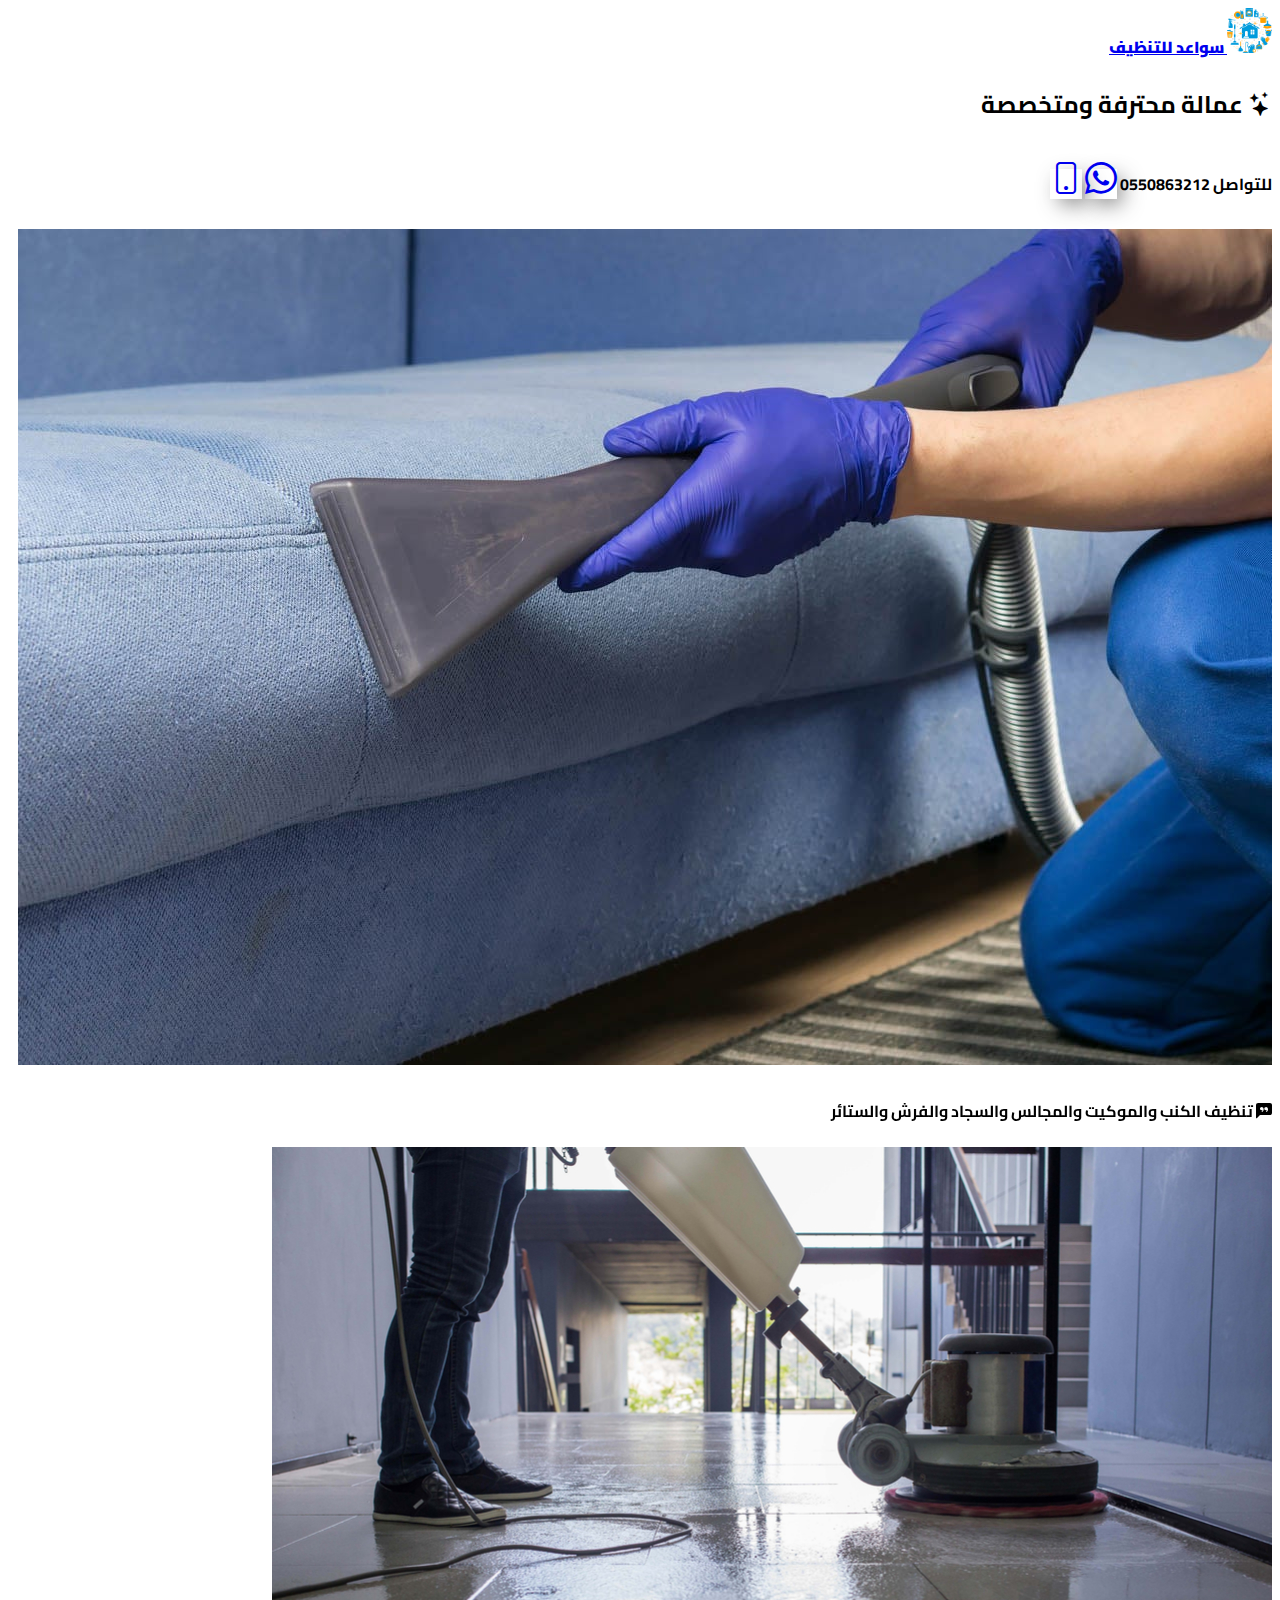
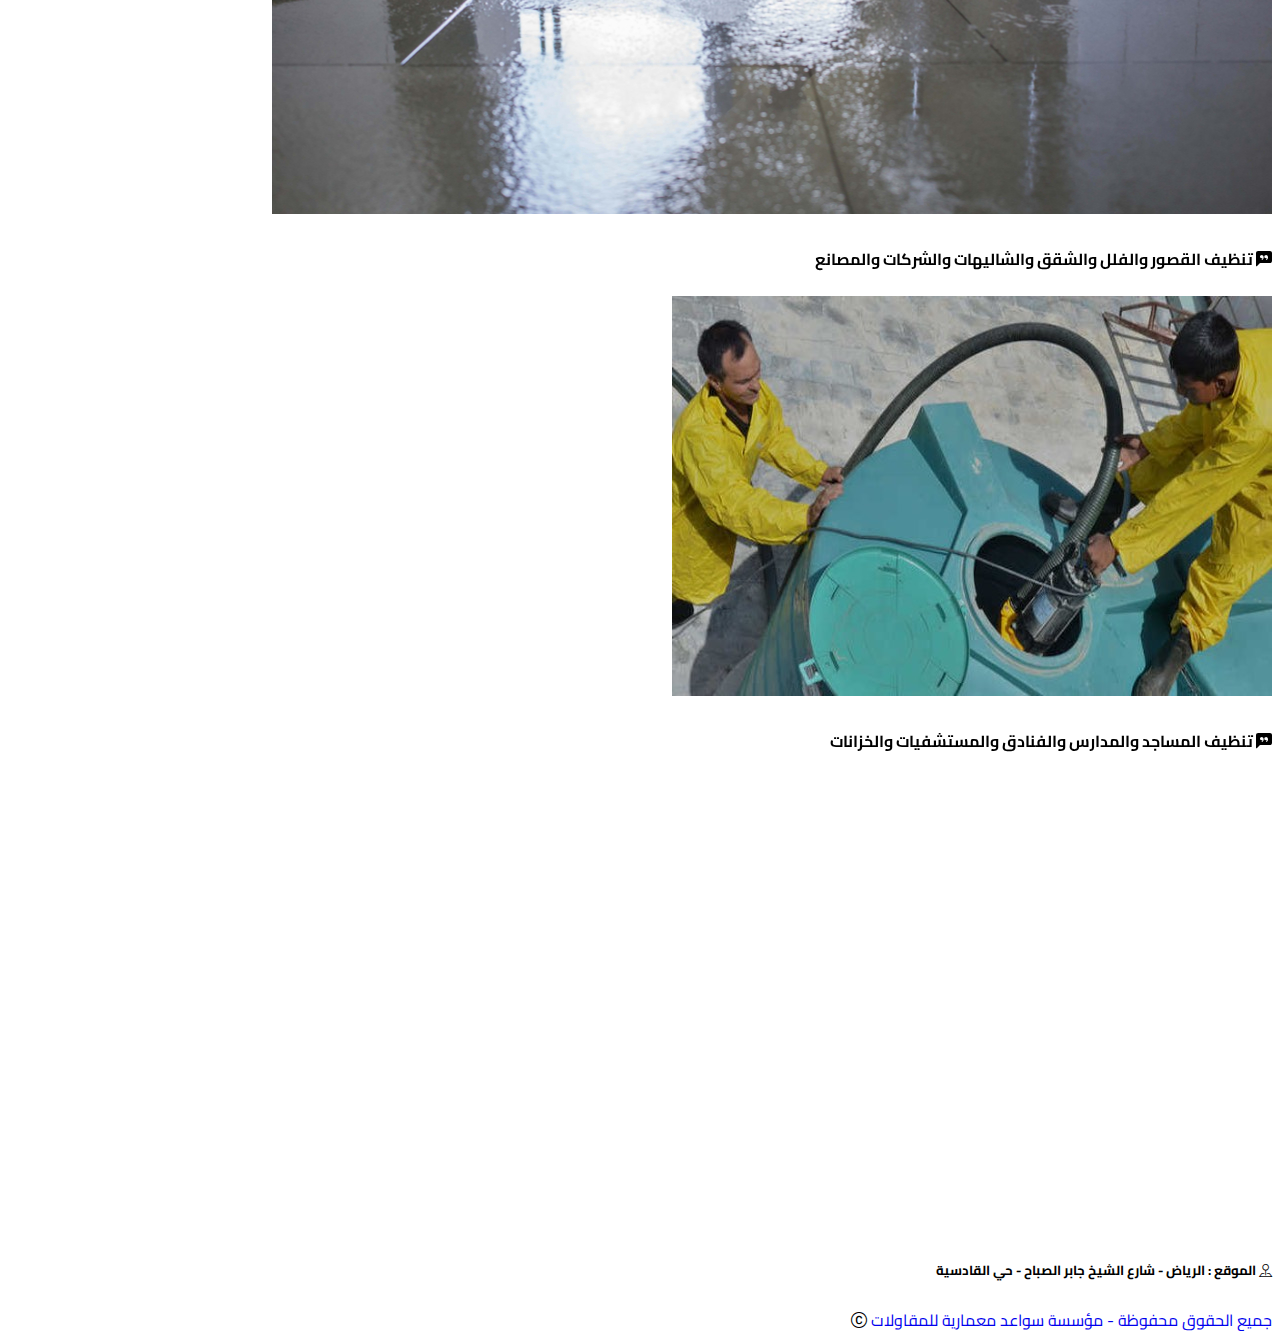
<file: index.html>
<!DOCTYPE html>
<html lang="ar">

<head>
    <meta charset="UTF-8">
    <meta http-equiv="X-UA-Compatible" content="IE=edge">
    <meta name="viewport" content="width=device-width, initial-scale=1.0">
    <meta name="description" content="شركة نظافة منازل مدينة الرياض">
    <meta name="keywords"
        content="نظافة ، سواعد ، الرياض ، تنظيف ، خزانات ، منازل ، تنظيف كنب ، تنظيف منازل ، تنظيف مساجد ، تنظيف قصور ، سواعد معمارية ، تنظيف مستشفيات ، ">
    <title>سواعد للتنظيف</title>
    <link rel="icon" href="img/logo.png" type="image/x-icon">
    <link href="https://cdn.jsdelivr.net/npm/bootstrap@5.2.2/dist/css/bootstrap.min.css" rel="stylesheet"
        integrity="sha384-Zenh87qX5JnK2Jl0vWa8Ck2rdkQ2Bzep5IDxbcnCeuOxjzrPF/et3URy9Bv1WTRi" crossorigin="anonymous">
    <link rel="stylesheet" href="https://cdn.jsdelivr.net/npm/bootstrap-icons@1.10.2/font/bootstrap-icons.css">
    <link rel="stylesheet" href="style.css">

</head>

<body dir="rtl">
    <nav class="navbar navbar-expand-lg bg-light">
        <div class="container-fluid">
            <a class="navbar-brand fs-4" href="#">
                <img src="img/logo.png" alt="Bootstrap" width="45" height="45">
                سواعد للتنظيف</a>
        </div>

    </nav>
    <div class="">
        <div class="row">
            <div class="col-md-6 banner">
                <h2 class="text-center bg-warning bg-gradient text-light rounded rounded-4 p-2 m-3">
                    <i class="bi bi-stars"></i>
                    عمالة محترفة
                    ومتخصصة
                </h2>
            </div>

            <div class="d-flex justify-content-center">
                <h4 class="border border-1 m-1 p-2 rounded-3 bg-light">
                    <span class="fw-bolder">للتواصل 0550863212</span>
                    <a href="https://api.whatsapp.com/send?phone=966550863212"
                        class="btn btn-success fw-bolder rounded-pill shadow"><i class="bi bi-whatsapp"
                            style="font-size: 2rem;"></i></a>
                    <a href="tel:0550863212" class="btn btn-primary fw-bolder rounded-pill shadow"><i
                            class="bi bi-phone" style="font-size: 2rem;"></i></a>
                </h4>
            </div>

        </div>
        <div class="container text-center">
            <div class="row">
                <div class="col-md-4 mt-1">
                    <img alt="cou" class="img-fluid rounded-top" src="img/coutch.jpg" />

                    <div
                        class="bg-info bg-gradient mt-0 mb-2 text-light rounded-bottom p-4 d-flex justify-content-between plur">
                        <h4 class="">
                            <i class="bi bi-chat-left-quote-fill"></i>
                            تنظيف الكنب
                            والموكيت
                            والمجالس والسجاد
                            والفرش
                            والستائر
                        </h4>

                    </div>
                </div>
                <div class="col-md-4 mt-1">
                    <img alt="cou2" class="img-fluid rounded-top" src="img/floor.jpg" />
                    <div
                        class="bg-info bg-gradient  mt-0 mb-2 text-light rounded-bottom p-4 d-flex justify-content-between plur">
                        <h4>
                            <i class="bi bi-chat-left-quote-fill"></i>
                            تنظيف القصور والفلل والشقق
                            والشاليهات
                            والشركات
                            والمصانع
                        </h4>

                    </div>
                </div>
                <div class="col-md-4 mt-1">
                    <img alt="cou3" class="img-fluid rounded-top" src="img/res2.jpg" />
                    <div
                        class="bg-info bg-gradient  mt-0 mb-2 text-light rounded-bottom p-4 d-flex justify-content-between plur">
                        <h4>
                            <i class="bi bi-chat-left-quote-fill"></i>
                            تنظيف المساجد والمدارس
                            والفنادق
                            والمستشفيات
                            والخزانات
                        </h4>


                    </div>
                </div>
            </div>
        </div>
        <div class="container-fluid mt-1 p-5">
            <div class="row">
                <div class="col-md-12">
                    <iframe class="w-100 p-4 border  rounded"
                        src="https://www.google.com/maps/embed?pb=!1m18!1m12!1m3!1d3621.576516886908!2d46.80634291500331!3d24.809950553390237!2m3!1f0!2f0!3f0!3m2!1i1024!2i768!4f13.1!3m3!1m2!1s0x3e2effe5794dc737%3A0x2823ec57768d11f5!2sAl%20Sheikh%20Jaber%20Al%20Ahmad%20Al%20Sabah%2C%20Riyadh!5e0!3m2!1sen!2ssa!4v1669061619443!5m2!1sen!2ssa"
                        width="600" height="450" style="border:0;" allowfullscreen="" loading="lazy"
                        referrerpolicy="no-referrer-when-downgrade"></iframe>
                    <h5 class="text-center mt-2">
                        <i class="bi bi-pin-map"></i>
                        الموقع : الرياض - شارع الشيخ جابر الصباح - حي القادسية
                    </h5>
                </div>
                <div style="margin-bottom: -40px;" class="text-center p-2 bg-dark text-light">

                    <a class="text-reset fw-bold footer" href="#">جميع الحقوق محفوظة - مؤسسة سواعد معمارية
                        للمقاولات</a>
                    <i class="bi bi-c-circle"></i>
                </div>
            </div>
        </div>
        <script src="https://cdn.jsdelivr.net/npm/bootstrap@5.2.2/dist/js/bootstrap.bundle.min.js"
            integrity="sha384-OERcA2EqjJCMA+/3y+gxIOqMEjwtxJY7qPCqsdltbNJuaOe923+mo//f6V8Qbsw3"
            crossorigin="anonymous"></script>
</body>

</html>
</file>
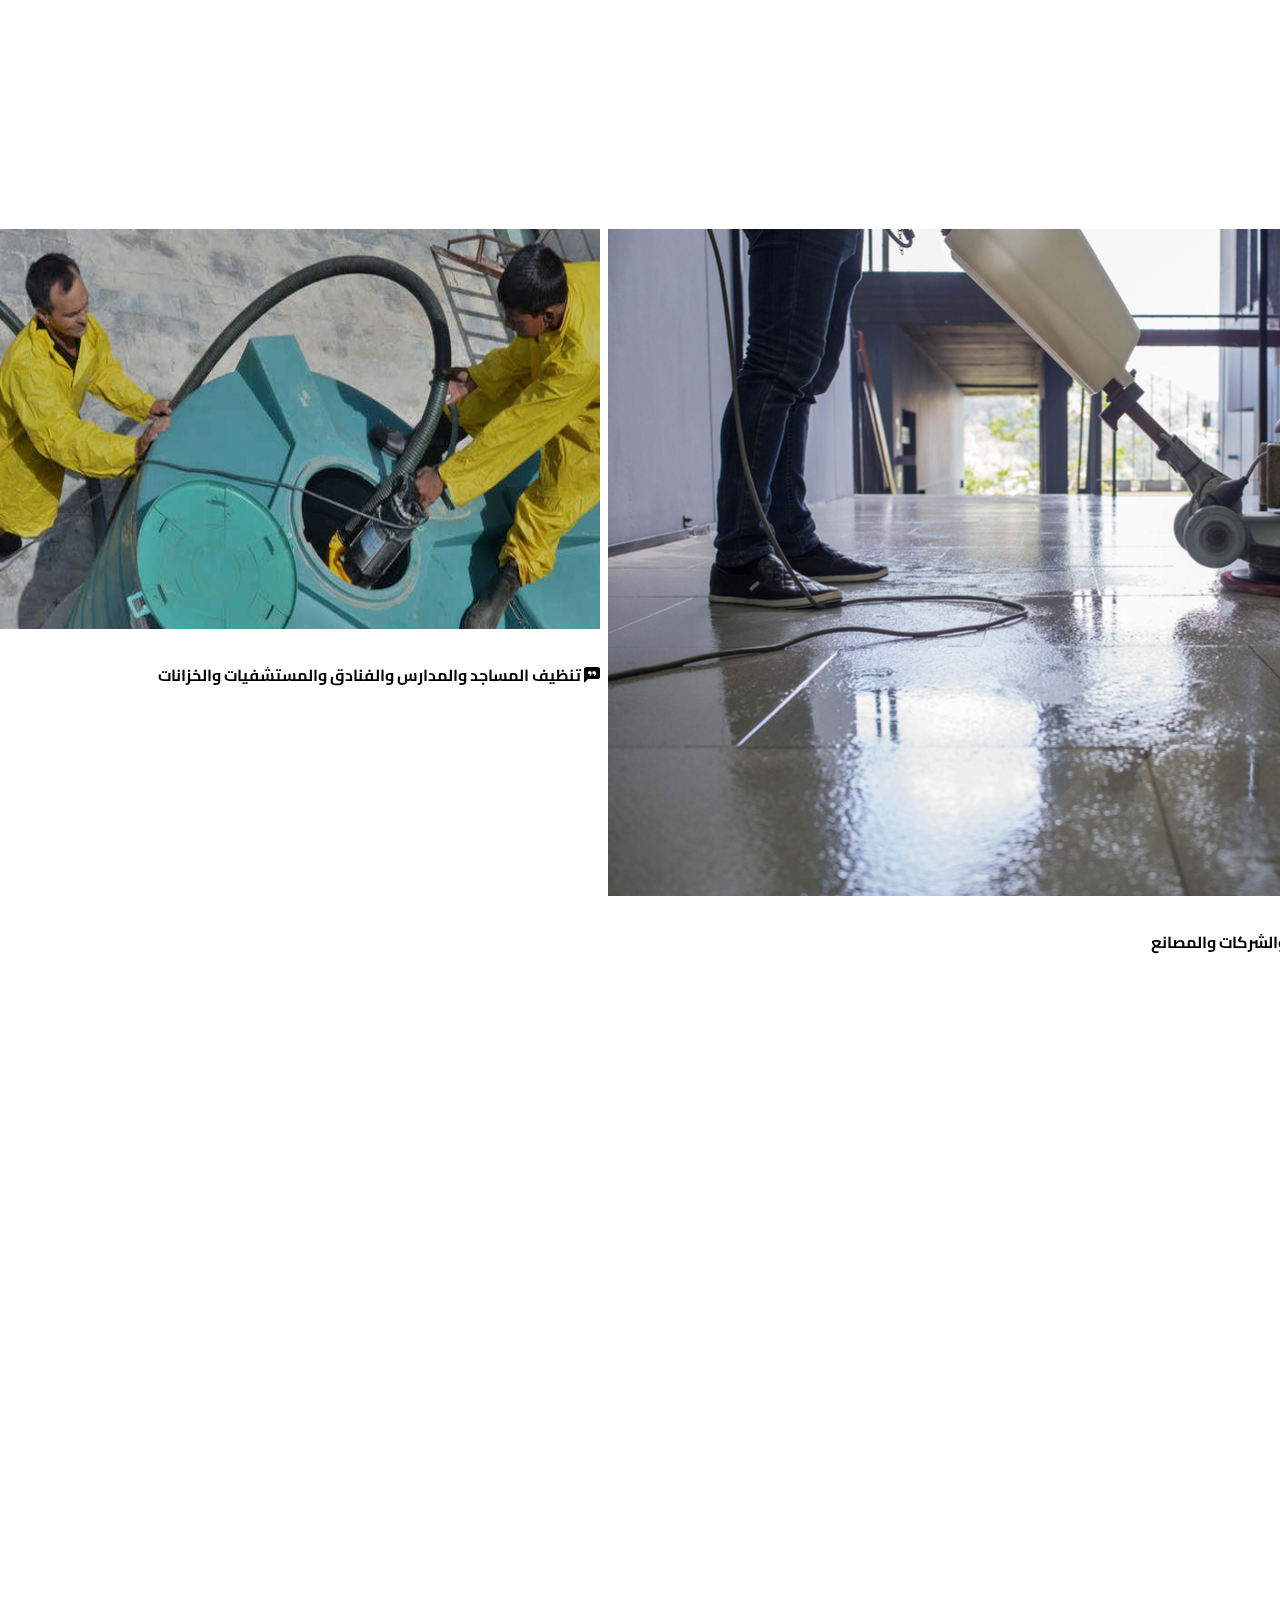
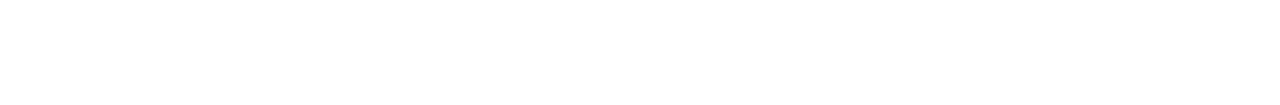
<file: newindex.html>
<!DOCTYPE html>
<html lang="en">

<head>
    <meta charset="UTF-8">
    <meta http-equiv="X-UA-Compatible" content="IE=edge">
    <meta name="viewport" content="width=device-width, initial-scale=1.0">
    <meta name="description" content="شركة نظافة منازل مدينة الرياض">
    <meta name="keywords"
        content="نظافة ، سواعد ، الرياض ، تنظيف ، خزانات ، منازل ، تنظيف كنب ، تنظيف منازل ، تنظيف مساجد ، تنظيف قصور ، سواعد معمارية ، تنظيف مستشفيات ، ">
    <title>سواعد للتنظيف</title>
    <link rel="icon" href="img/logo.png" type="image/x-icon">
    <link href="https://cdn.jsdelivr.net/npm/bootstrap@5.2.2/dist/css/bootstrap.min.css" rel="stylesheet"
        integrity="sha384-Zenh87qX5JnK2Jl0vWa8Ck2rdkQ2Bzep5IDxbcnCeuOxjzrPF/et3URy9Bv1WTRi" crossorigin="anonymous">
    <link rel="stylesheet" href="https://cdn.jsdelivr.net/npm/bootstrap-icons@1.10.2/font/bootstrap-icons.css">
    <link rel="stylesheet" href="newstyle.css">
    <!-- Google tag (gtag.js) -->
    <script async src="https://www.googletagmanager.com/gtag/js?id=UA-250263001-1"></script>
    <script>
        window.dataLayer = window.dataLayer || [];
        function gtag() { dataLayer.push(arguments); }
        gtag('js', new Date());

        gtag('config', 'UA-250263001-1');
    </script>
</head>

<body>
    <nav class="navbar navbar-expand-lg bg-light">
        <div class="container-fluid">
            <a class="navbar-brand fs-4" href="#">
                <img src="img/logo.png" alt="Bootstrap" width="45" height="45">
                سواعد للتنظيف</a>
        </div>

    </nav>
    <div class="mconatiner">
        <div class="banner">
            <h2 class="text-center bg-warning bg-gradient text-light rounded rounded-4 p-2 m-3">
                <i class="bi bi-stars"></i>
                عمالة محترفة
                ومتخصصة
            </h2>
        </div>
        <div class="d-flex justify-content-center mb-2">
            <h4 class="border border-1 m-1 p-2 rounded-3 bg-light">
                <span class="fw-bolder">للتواصل 0550863212</span>
                <a href="https://api.whatsapp.com/send?phone=966550863212"
                    class="btn btn-success fw-bolder rounded-pill shadow"><i class="bi bi-whatsapp"
                        style="font-size: 2rem;"></i></a>
                <a href="tel:0550863212" class="btn btn-primary fw-bolder rounded-pill shadow"><i class="bi bi-phone"
                        style="font-size: 2rem;"></i></a>
            </h4>
        </div>
        <div class="grid-container">
            <div class="wcard">
                <img alt="cou" class="img-fluid rounded-top" src="img/coutch.jpg" />
                <div
                    class="bg-info bg-gradient mt-0 mb-2 text-light rounded-bottom p-4 d-flex justify-content-between plur">
                    <h4 class="">
                        <i class="bi bi-chat-left-quote-fill"></i>
                        تنظيف الكنب
                        والموكيت
                        والمجالس والسجاد
                        والفرش
                        والستائر
                    </h4>

                </div>
            </div>
            <div class="wcard">
                <img alt="cou" class="img-fluid rounded-top" src="img/floor.jpg" />
                <div
                    class="bg-info bg-gradient  mt-0 mb-2 text-light rounded-bottom p-4 d-flex justify-content-between plur">
                    <h4>
                        <i class="bi bi-chat-left-quote-fill"></i>
                        تنظيف القصور والفلل والشقق
                        والشاليهات
                        والشركات
                        والمصانع
                    </h4>

                </div>
            </div>
            <div class="wcard">
                <img alt="cou" class="img-fluid rounded-top" src="img/res2.jpg" />
                <div
                    class="bg-info bg-gradient  mt-0 mb-2 text-light rounded-bottom p-4 d-flex justify-content-between plur">
                    <h4>
                        <i class="bi bi-chat-left-quote-fill"></i>
                        تنظيف المساجد والمدارس
                        والفنادق
                        والمستشفيات
                        والخزانات
                    </h4>


                </div>
            </div>
        </div>
        <div class="container-fluid mt-1 ">
            <div class="row">
                <div class="col-md-12">
                    <iframe class="w-100 p-4 border  rounded"
                        src="https://www.google.com/maps/embed?pb=!1m18!1m12!1m3!1d3621.576516886908!2d46.80634291500331!3d24.809950553390237!2m3!1f0!2f0!3f0!3m2!1i1024!2i768!4f13.1!3m3!1m2!1s0x3e2effe5794dc737%3A0x2823ec57768d11f5!2sAl%20Sheikh%20Jaber%20Al%20Ahmad%20Al%20Sabah%2C%20Riyadh!5e0!3m2!1sen!2ssa!4v1669061619443!5m2!1sen!2ssa"
                        width="600" height="450" style="border:0;" allowfullscreen="" loading="lazy"
                        referrerpolicy="no-referrer-when-downgrade"></iframe>
                    <h5 class="text-center mt-2">
                        <i class="bi bi-pin-map"></i>
                        الموقع : الرياض - شارع الشيخ جابر الصباح - حي القادسية
                    </h5>
                </div>
                <div style="margin-bottom: -40px;" class="text-center p-2 bg-dark text-light">

                    <a class="text-reset fw-bold footer" href="#">جميع الحقوق محفوظة - مؤسسة سواعد معمارية
                        للمقاولات</a>
                    <i class="bi bi-c-circle"></i>
                </div>
            </div>
        </div>
    </div>




    <script src="https://cdn.jsdelivr.net/npm/bootstrap@5.2.2/dist/js/bootstrap.bundle.min.js"
        integrity="sha384-OERcA2EqjJCMA+/3y+gxIOqMEjwtxJY7qPCqsdltbNJuaOe923+mo//f6V8Qbsw3"
        crossorigin="anonymous"></script>
</body>

</html>
</file>
<file: style.css>
@import url('https://fonts.googleapis.com/css2?family=Cairo:wght@400;900&display=swap');

body {
    font-family: 'Cairo', sans-serif;

}

.banner {
    margin-right: auto;
    margin-left: auto;

}

.navbar-brand {
    font-weight: 900;
}

.footer {
    text-decoration: none;
}

q {
    font-size: 22px;
}

.plur {
    background-color: rgba(255, 255, 255, .15);
    backdrop-filter: blur(5px);
}

.phone-btn {
    margin-right: 10px;
}

.shadow {
    box-shadow: 7px 7px 23px -5px rgba(0, 0, 0, 0.79) !important;
    -webkit-box-shadow: 7px 7px 23px -5px rgba(0, 0, 0, 0.79) !important;
    -moz-box-shadow: 7px 7px 23px -5px rgba(0, 0, 0, 0.79) !important;
}
</file>
<file: newstyle.css>
@import url('https://fonts.googleapis.com/css2?family=Cairo:wght@400;900&display=swap');

* {
    direction: rtl;
    font-family: 'Cairo', sans-serif;
}



.grid-container {
    display: grid;
    grid-template-columns: 1fr 1fr 1fr;
    gap: 0.5em;
}

.mconatiner {
    max-width: 90%;
    margin: 0 auto;
}

.banner {
    max-width: 50%;
    margin: 0 auto;
}

.phone-btn {
    margin-right: 10px;
}

.navbar-brand {
    font-weight: 900;
}

.footer {
    text-decoration: none;
}

q {
    font-size: 22px;
}

.plur {
    background-color: rgba(255, 255, 255, .15);
    backdrop-filter: blur(5px);
}

.shadow {
    box-shadow: 7px 7px 23px -5px rgba(0, 0, 0, 0.79) !important;
    -webkit-box-shadow: 7px 7px 23px -5px rgba(0, 0, 0, 0.79) !important;
    -moz-box-shadow: 7px 7px 23px -5px rgba(0, 0, 0, 0.79) !important;
}

@media (max-width: 850px) {

    .grid-container {
        grid-template-columns: 1fr;
    }

    .banner {
        max-width: 100%;
    }

    .mconatiner {
        max-width: 95%;
    }
}
</file>
